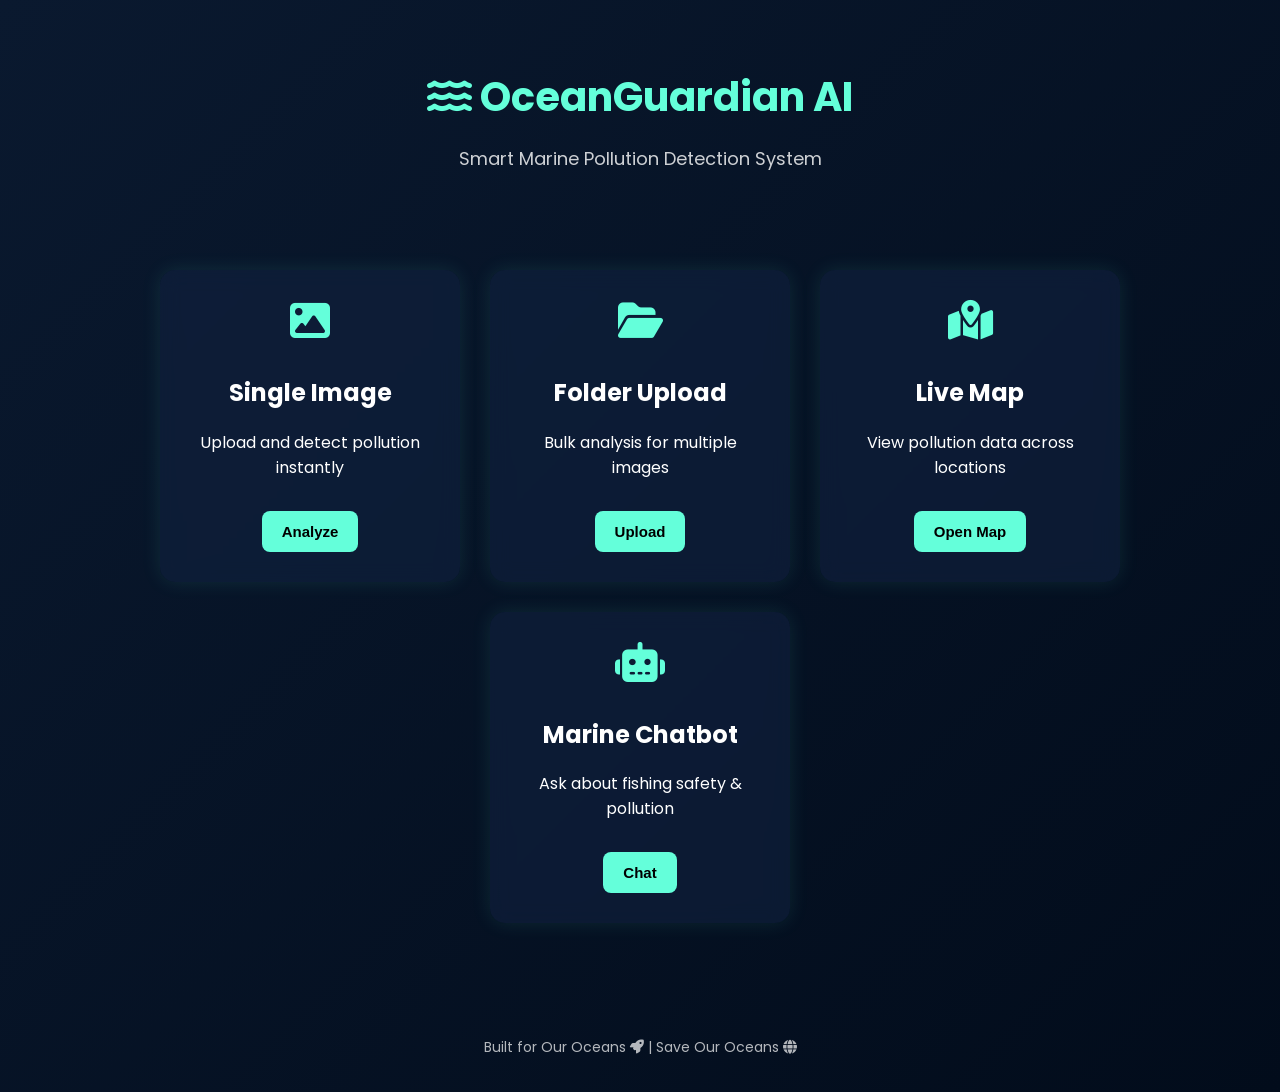
<file: frontend/index.html>
<!DOCTYPE html>
<html>
<head>
  <meta charset="UTF-8">
  <meta name="viewport" content="width=device-width, initial-scale=1.0">
  <title>OceanGuardian AI</title>

  <link href="https://fonts.googleapis.com/css2?family=Poppins:wght@300;500;700&display=swap" rel="stylesheet">
  <link rel="stylesheet" href="style.css">

  <!-- Icons -->
 <link rel="stylesheet" href="https://cdnjs.cloudflare.com/ajax/libs/font-awesome/6.5.0/css/all.min.css">
</head>

<body>

<div class="hero">
  <h1><i class="fas fa-water"></i> OceanGuardian AI</h1>
  <p>Smart Marine Pollution Detection System</p>
</div>

<div class="container">

  <div class="card">
    <i class="fas fa-image icon"></i>
    <h2>Single Image</h2>
    <p>Upload and detect pollution instantly</p>
    <a href="single.html"><button>Analyze</button></a>
  </div>

  <div class="card">
    <i class="fas fa-folder-open icon"></i>
    <h2>Folder Upload</h2>
    <p>Bulk analysis for multiple images</p>
    <a href="folder.html"><button>Upload</button></a>
  </div>

  <div class="card">
  <i class="fas fa-map-location-dot icon"></i>
  <h2>Live Map</h2>
  <p>View pollution data across locations</p>
  <a href="map.html"><button>Open Map</button></a>
</div>

<div class="card">
  <i class="fas fa-robot icon"></i>
  <h2>Marine Chatbot</h2>
  <p>Ask about fishing safety & pollution</p>
  <a href="chat.html"><button>Chat</button></a>
</div>

</div>

<footer>
  <p>
  Built for Our Oceans <i class="fas fa-rocket"></i> |
  Save Our Oceans <i class="fas fa-globe"></i>
</p>
</footer>

</body>
</html>
</file>
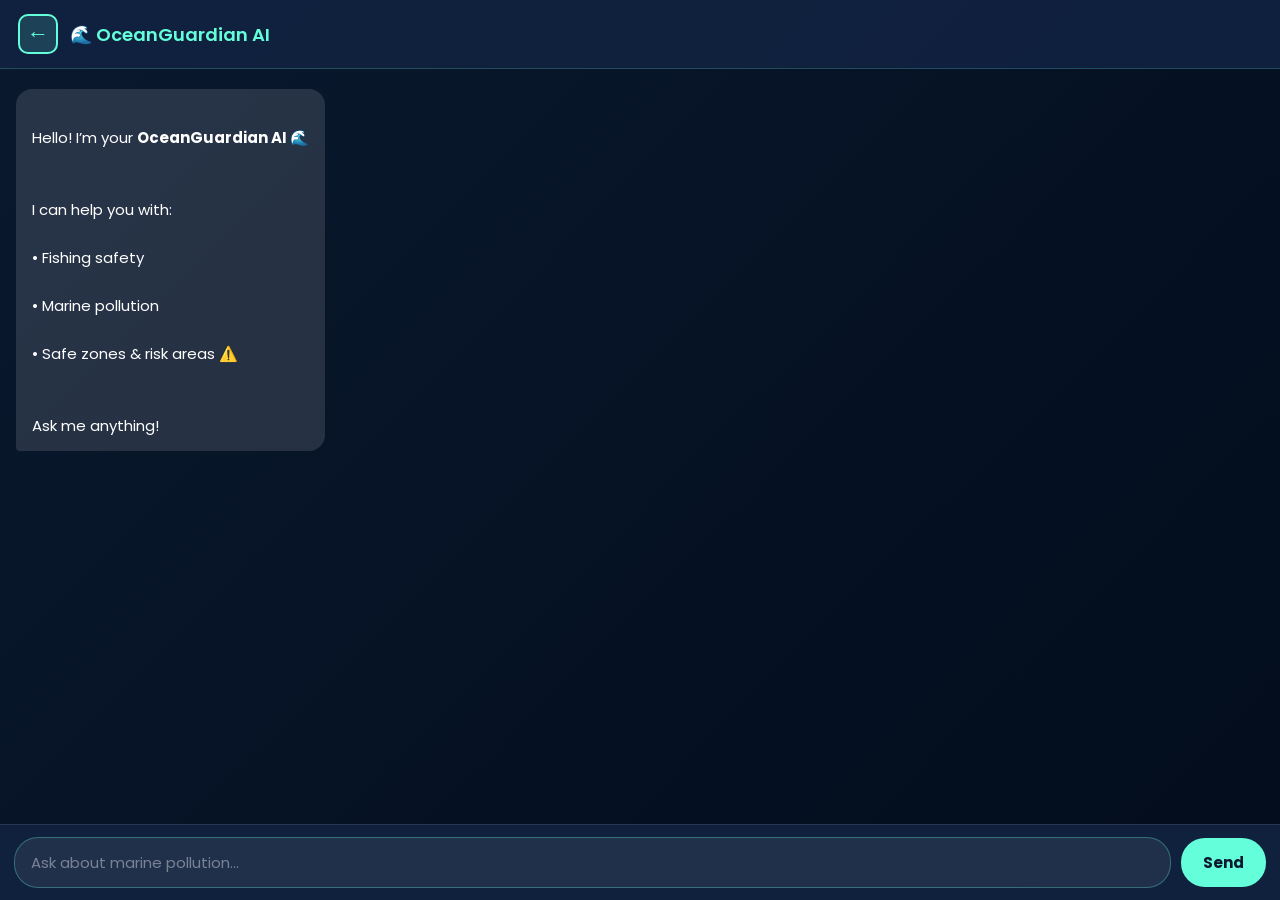
<file: frontend/chat.html>
<!DOCTYPE html>
<html>
<head>
  <meta charset="UTF-8">
  <meta name="viewport" content="width=device-width, initial-scale=1.0">
  <title>OceanGuardian AI Chat</title>

  <link href="https://fonts.googleapis.com/css2?family=Poppins:wght@300;500;700&display=swap" rel="stylesheet">

  <style>
    *, *::before, *::after { box-sizing: border-box; }

    body {
        margin: 0;
        font-family: 'Poppins', sans-serif;
        background: linear-gradient(135deg, #0a192f, #020c1b);
        color: white;
        display: flex;
        flex-direction: column;
        height: 100vh;
        height: 100dvh;
    }

    /* ── CHAT AREA ── */
    .chat-container {
        flex: 1;
        overflow-y: auto;
        padding: 16px;
        display: flex;
        flex-direction: column;
        gap: 4px;
    }

    /* ── MESSAGE BUBBLE ── */
    .message {
        max-width: 78%;
        padding: 13px 16px;
        border-radius: 16px;
        margin: 4px 0;
        line-height: 1.6;
        font-size: 15px;
        word-break: break-word;
    }

    .user {
        align-self: flex-end;
        background: #64ffda;
        color: #0a192f;
        border-bottom-right-radius: 4px;
        font-weight: 500;
    }

    .ai {
        align-self: flex-start;
        background: rgba(255,255,255,0.12);
        border-bottom-left-radius: 4px;
        white-space: pre-line;
    }

    /* ── INPUT BAR ── */
    .input-container {
        display: flex;
        align-items: center;
        padding: 12px 14px;
        background: rgba(17, 34, 64, 0.95);
        border-top: 1px solid rgba(255,255,255,0.1);
        flex-shrink: 0;
        gap: 10px;
    }

    .input-container input {
        flex: 1;
        padding: 13px 16px;
        border-radius: 24px;
        border: 1.5px solid rgba(100,255,218,0.3);
        outline: none;
        background: rgba(255,255,255,0.07);
        color: white;
        font-family: 'Poppins', sans-serif;
        font-size: 15px;
        min-width: 0;
        transition: border 0.2s;
    }

    .input-container input::placeholder { color: rgba(255,255,255,0.4); }
    .input-container input:focus { border-color: #64ffda; }

    .input-container button {
        margin: 0;
        padding: 13px 22px;
        border: none;
        border-radius: 24px;
        background: #64ffda;
        color: #0a192f;
        font-family: 'Poppins', sans-serif;
        font-weight: 700;
        font-size: 15px;
        cursor: pointer;
        white-space: nowrap;
        touch-action: manipulation;
        flex-shrink: 0;
        transition: background 0.2s, transform 0.15s;
        width: auto;
    }

    .input-container button:hover { background: #52e0c4; transform: scale(1.04); }

    /* ── SCROLLBAR ── */
    .chat-container::-webkit-scrollbar { width: 5px; }
    .chat-container::-webkit-scrollbar-thumb { background: #64ffda55; border-radius: 10px; }

    /* ── MOBILE (≤ 600px) ── */
    @media (max-width: 600px) {

        .header {
            font-size: 17px;
            padding: 13px 14px;
        }

        .chat-container { padding: 10px 10px; }

        /* Bigger bubbles on mobile for readability */
        .message {
            max-width: 92%;
            font-size: 15px;   /* keep 15px — NOT smaller */
            padding: 12px 14px;
            line-height: 1.65;
        }

        .input-container {
            padding: 10px 10px;
            gap: 8px;
        }

        .input-container input {
            font-size: 16px;   /* 16px prevents iOS auto-zoom */
            padding: 12px 14px;
        }

        .input-container button {
            font-size: 15px;
            padding: 12px 16px;
        }
    }
  </style>
</head>

<body>

<!-- HEADER -->
<div style="display:flex;align-items:center;gap:12px;padding:14px 18px;background:rgba(17,34,64,0.92);border-bottom:1px solid rgba(100,255,218,0.2);flex-shrink:0;">
  <a href="index.html" style="display:inline-flex;align-items:center;justify-content:center;width:40px;height:40px;min-width:40px;background:rgba(100,255,218,0.15);border:2px solid #64ffda;border-radius:10px;color:#64ffda;font-size:22px;font-weight:bold;text-decoration:none;line-height:1;">&#8592;</a>
  <span style="font-size:18px;font-weight:600;color:#64ffda;">🌊 OceanGuardian AI</span>
</div>

<!-- CHAT -->
<div id="chatContainer" class="chat-container"></div>

<!-- INPUT -->
<div class="input-container">
  <input type="text" id="userInput" placeholder="Ask about marine pollution..."
         onkeydown="if(event.key==='Enter') sendMessage()">
  <button onclick="sendMessage()">Send</button>
</div>

<script>

  window.onload = function () {
    const chat = document.getElementById("chatContainer");

    const welcomeMessage = `
        <div class="message ai">
        Hello! I’m your <b>OceanGuardian AI 🌊</b><br><br>
        I can help you with:
        <br>• Fishing safety 
        <br>• Marine pollution 
        <br>• Safe zones & risk areas ⚠️<br><br>
        Ask me anything!
        </div>
    `;

    chat.innerHTML += welcomeMessage;
}

async function sendMessage() {

    const input = document.getElementById("userInput");
    const chat = document.getElementById("chatContainer");

    const message = input.value.trim();
    if (!message) return;

    // USER MESSAGE
    chat.innerHTML += `<div class="message user">${message}</div>`;
    chat.scrollTop = chat.scrollHeight;

    input.value = "";

    // LOADING
    const loading = document.createElement("div");
    loading.className = "message ai";
    loading.innerText = "Thinking...";
    chat.appendChild(loading);
    chat.scrollTop = chat.scrollHeight;

    try {
        const res = await fetch("http://127.0.0.1:8001/chat", {   
            method: "POST",
            headers: {
                "Content-Type": "application/json"
            },
            body: JSON.stringify({ user_input: message })   
        });

        const data = await res.json();

        loading.remove();

        const formattedText = (data.response || data.error)
          .replace(/\n/g, "<br>")
          .replace(/\*\*(.*?)\*\*/g, "<b>$1</b>")   // bold
          .replace(/\* (.*?)<br>/g, "• $1<br>");    // bullets

    chat.innerHTML += `<div class="message ai">${formattedText}</div>`;
   
        chat.scrollTop = chat.scrollHeight;

    } catch (err) {
        loading.innerText = " Server error";
    }
}
</script>

</body>
</html>
</file>
<file: frontend/style.css>
/* ===== BASE ===== */
*, *::before, *::after {
    box-sizing: border-box;
}

body {
    margin: 0;
    font-family: 'Poppins', sans-serif, "Apple Color Emoji", "Segoe UI Emoji", "Noto Color Emoji";
    background: linear-gradient(135deg, #0a192f, #020c1b);
    color: white;
    text-align: center;
}

/* ===== HERO SECTION ===== */
.hero {
    padding: 40px 20px;
}

.hero h1 {
    font-size: 40px;
    color: #64ffda;
    margin-bottom: 10px;
}

.hero p {
    font-size: 18px;
    opacity: 0.8;
}

/* SMALL HERO */
.hero.small {
    padding: 20px;
}

/* ===== CONTAINER (index cards) ===== */
.container {
    display: flex;
    justify-content: center;
    gap: 30px;
    flex-wrap: wrap;
    padding: 40px 20px;
}

/* ===== CARD DESIGN ===== */
.card {
    background: rgba(17, 34, 64, 0.6);
    backdrop-filter: blur(10px);
    padding: 30px;
    width: 300px;
    border-radius: 15px;
    transition: 0.3s;
    box-shadow: 0 0 20px rgba(100, 255, 218, 0.1);
}

.card:hover {
    transform: translateY(-10px) scale(1.03);
    box-shadow: 0 0 30px rgba(100, 255, 218, 0.4);
}

/* ===== ICON ===== */
.icon {
    font-size: 40px;
    color: #64ffda;
    margin-bottom: 15px;
}

/* ===== BUTTON ===== */
button {
    margin-top: 15px;
    padding: 12px 20px;
    background: #64ffda;
    border: none;
    border-radius: 8px;
    font-weight: bold;
    cursor: pointer;
    transition: 0.3s;
    font-size: 15px;
    touch-action: manipulation;
}

button:hover {
    background: #52e0c4;
    transform: scale(1.05);
}

/* ===== FOOTER ===== */
footer {
    margin-top: 40px;
    padding: 20px;
    font-size: 14px;
    opacity: 0.7;
}

/* ===== UPLOAD CONTAINER ===== */
.upload-container {
    display: flex;
    justify-content: center;
    padding: 30px 16px;
}

/* ===== UPLOAD CARD ===== */
.upload-card {
    background: rgba(17, 34, 64, 0.6);
    backdrop-filter: blur(10px);
    padding: 30px;
    width: 100%;
    max-width: 440px;
    border-radius: 15px;
    box-shadow: 0 0 20px rgba(100, 255, 218, 0.1);
    text-align: center;
}

/* ===== UPLOAD BOX ===== */
.upload-box {
    display: block;
    border: 2px dashed #64ffda;
    padding: 30px;
    border-radius: 10px;
    cursor: pointer;
    margin: 20px 0;
    transition: 0.3s;
}

.upload-box:hover {
    background: rgba(100, 255, 218, 0.1);
}

.upload-box input {
    display: none;
}

/* ===== PREVIEW IMAGE ===== */
#preview {
    width: 100%;
    margin-top: 15px;
    border-radius: 10px;
    display: none;
}

/* ===== RESULT BOX ===== */
.result-box {
    margin-top: 20px;
    padding: 15px;
    background: rgba(0,0,0,0.3);
    border-radius: 10px;
}

/* ===== UPLOAD CARD BUTTON FULL WIDTH ===== */
.upload-card button {
    width: 100%;
}

/* ===== LOADING ===== */
.loading {
    text-align: center;
    padding: 20px;
    color: #64ffda;
}

.loading i {
    font-size: 30px;
    margin-bottom: 10px;
}

/* ===== BADGES ===== */
.badge {
    padding: 8px 12px;
    border-radius: 8px;
    font-weight: bold;
    display: inline-block;
    margin-bottom: 10px;
}

.red    { background: #e74c3c; }
.orange { background: #f39c12; }
.green  { background: #2ecc71; }

/* ===== MAP ===== */
#map {
    height: 500px;
    width: 90%;
    margin: 30px auto;
    border-radius: 12px;
    box-shadow: 0 4px 15px rgba(0,0,0,0.2);
}

/* ===== FILTER BUTTONS ===== */
.filter-container {
    display: flex;
    flex-wrap: wrap;
    justify-content: center;
    gap: 10px;
    padding: 10px 16px;
    margin: 10px 0;
}

.filter-container button {
    margin: 0;
    padding: 10px 16px;
    width: auto;
    font-size: 14px;
}

/* ===== IMAGE GRID ===== */
.image-grid {
    display: grid;
    grid-template-columns: repeat(auto-fill, minmax(160px, 1fr));
    gap: 16px;
    padding: 16px;
    width: 95%;
    margin: auto;
}

/* ===== IMAGE CARD ===== */
.image-card {
    background: #0f172a;
    border-radius: 12px;
    overflow: hidden;
    box-shadow: 0 0 10px rgba(0,0,0,0.3);
    text-align: center;
}

.image-card img {
    width: 100%;
    height: 160px;
    object-fit: cover;
}

/* ===== LABEL ===== */
.label {
    margin-top: 8px;
    font-weight: bold;
    padding: 6px;
    border-radius: 6px;
    font-size: 13px;
}

.label.clean    { background: #2ecc71; color: white; }
.label.polluted { background: #e74c3c; color: white; }

/* ===== ANALYSIS BOX ===== */
.analysis-box {
    padding: 12px;
    font-size: 13px;
    color: #e2e8f0;
}

.analysis-box h4 {
    margin-bottom: 6px;
    color: #38bdf8;
}

/* ============================================================
   MOBILE RESPONSIVE — max-width: 600px
   ============================================================ */
@media (max-width: 600px) {

    /* Hero */
    .hero h1 { font-size: 26px; }
    .hero p  { font-size: 15px; }

    /* Index cards — stack full width */
    .container {
        flex-direction: column;
        align-items: center;
        gap: 18px;
        padding: 20px 16px;
    }

    .card {
        width: 100%;
        max-width: 360px;
        padding: 22px 18px;
    }

    /* Upload card */
    .upload-container { padding: 16px 12px; }
    .upload-card      { padding: 20px 16px; }
    .upload-box       { padding: 20px; }

    /* Map */
    #map {
        height: 320px;
        width: 95%;
        margin: 16px auto;
    }

    /* Filter buttons */
    .filter-container {
        gap: 8px;
        padding: 8px 12px;
    }

    .filter-container button {
        padding: 9px 12px;
        font-size: 13px;
    }

    /* Image grid — 2 columns on phone */
    .image-grid {
        grid-template-columns: repeat(2, 1fr);
        gap: 10px;
        padding: 10px;
        width: 100%;
    }

    .image-card img { height: 120px; }

    /* Buttons */
    button { font-size: 14px; padding: 11px 16px; }
}

/* ============================================================
   TABLET — max-width: 900px
   ============================================================ */
@media (max-width: 900px) {

    .hero h1 { font-size: 32px; }

    .container {
        gap: 20px;
        padding: 30px 16px;
    }

    .card { width: calc(50% - 20px); max-width: 320px; }

    #map { height: 420px; }

    .image-grid {
        grid-template-columns: repeat(auto-fill, minmax(140px, 1fr));
    }
}
</file>
